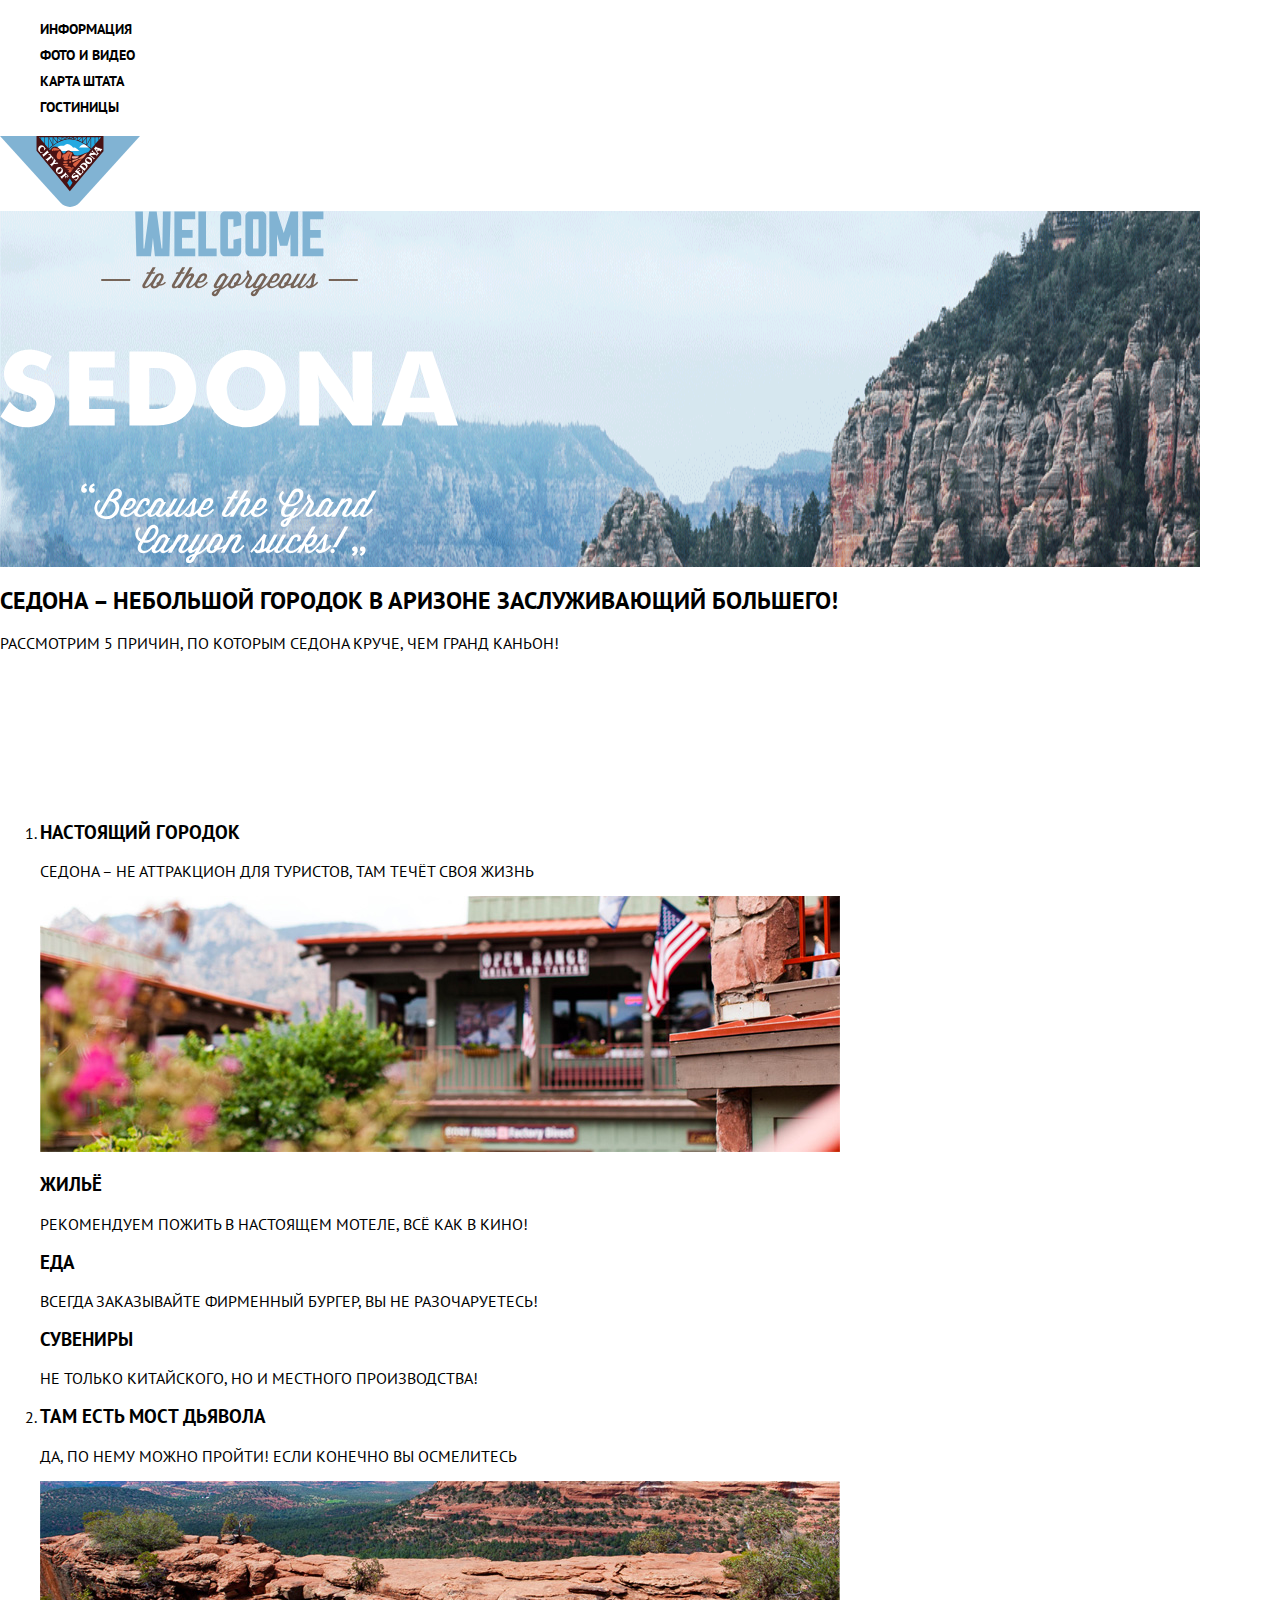
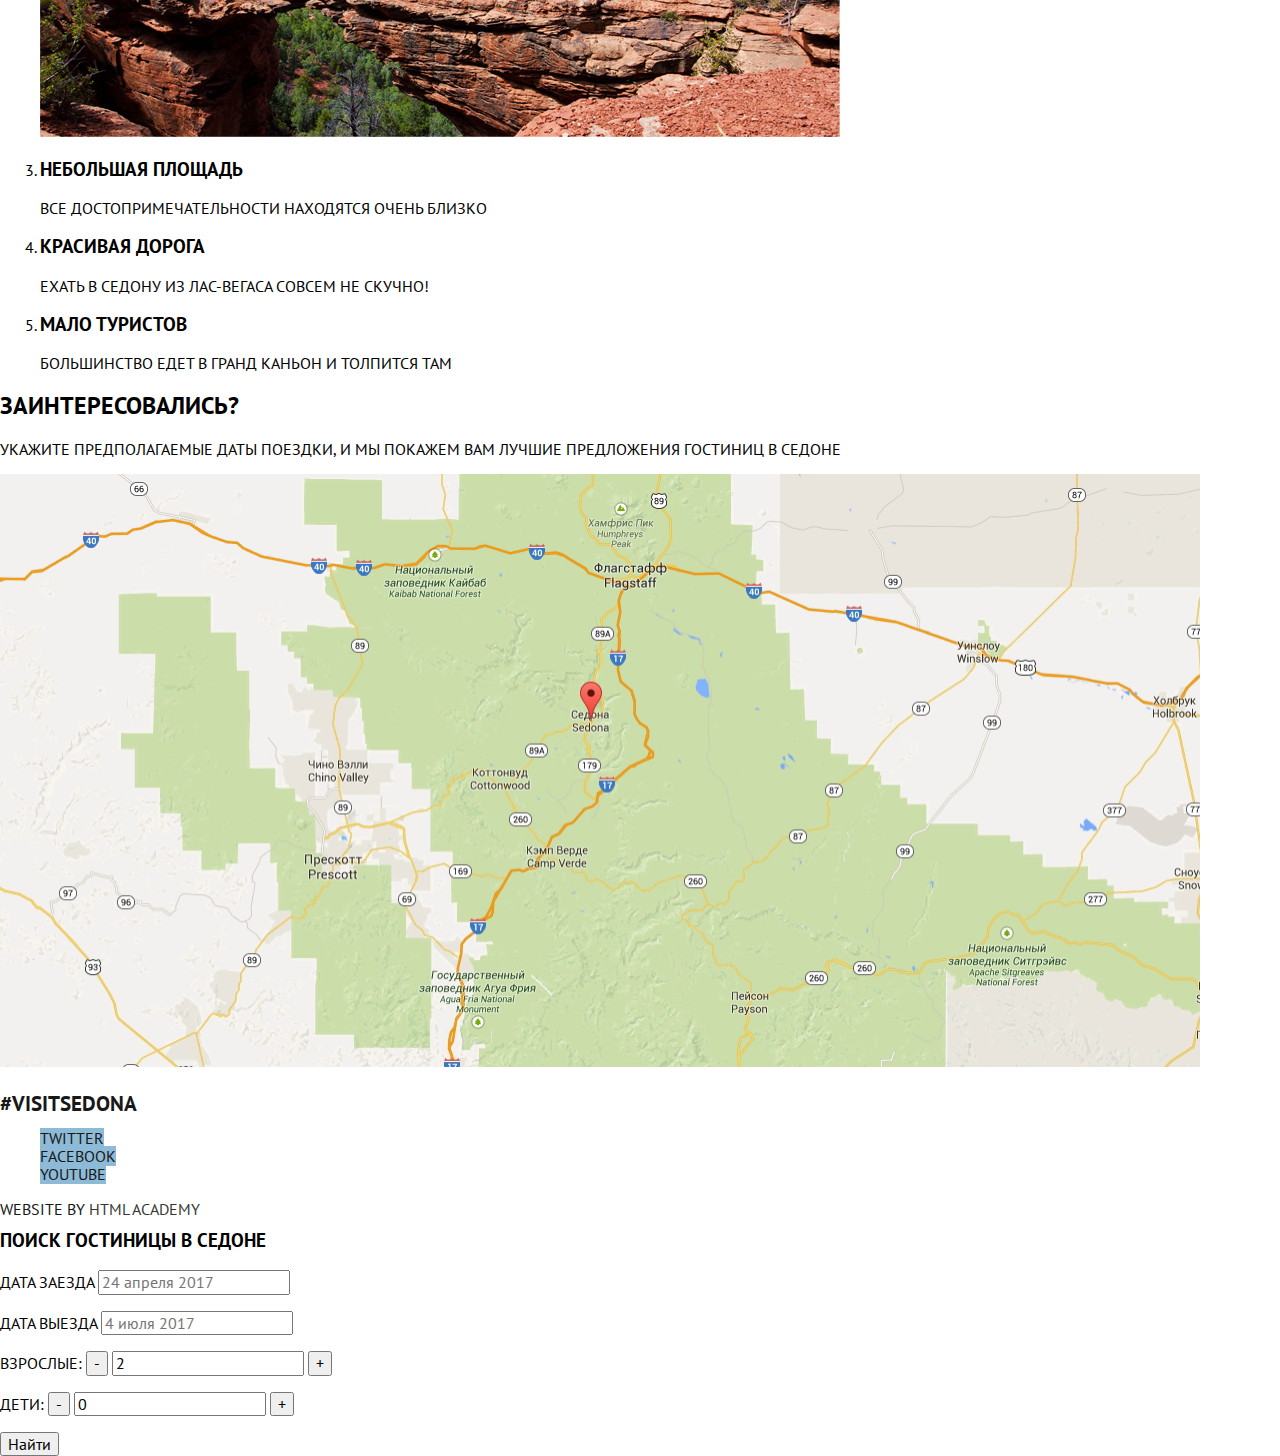
<file: index.html>
<!DOCTYPE html>
<html lang="ru">
  <head>
    <meta charset="utf-8">
    <title>HTML Academy: Седона</title>
    <link href="normalize.css" rel="stylesheet">
    <link href="style.css" rel="stylesheet">
    <link href="https://fonts.googleapis.com/css?family=PT+Sans:400,700&display=swap" rel="stylesheet">
  </head>
  <body>
  <header>
    <nav>
      <ul class="header-items">
        <li><a class="first" href="#">Информация</a></li>
        <li><a href="#">Фото и видео</a></li>
        <li><a href="#">Карта штата</a></li>
        <li><a href="catalog.html">Гостиницы</a></li>
      </ul>
    <img class="header-logo" src="img/logo.svg" alt="City of Sedona" width="140" height="71">  
    </nav>
  </header>
  <main>
    <section class="image">
      <img src="img/welcome.svg" alt="Sedona" width="459" height="353">
    </section>
   <section class="white-back">
    <h2>Седона &ndash; небольшой городок в Аризоне заслуживающий большего!</h2>
    <p>Рассмотрим 5 причин, по которым Седона круче, чем Гранд Каньон!</p> 
   </section> 
   <section>   
    <ol>
      <li>
       <div>       
        <h3>Настоящий городок</h3>
        <p>Седона &ndash; не аттракцион для туристов, там течёт своя жизнь </p>
        <img src="img/feature-picture.jpg" alt="Фото города">
       </div>
       <div> 
         <h3>Жильё</h3>
        <p>Рекомендуем пожить в настоящем мотеле, всё как в кино!</p>
        <span><!--Иконка--></span>
       </div>
       <div>
        <h3>Еда</h3>
        <p>Всегда заказывайте фирменный бургер, вы не разочаруетесь!</p>
        <span><!--Иконка--></span>
       </div>
       <div>
        <h3>Сувениры</h3>
        <p>Не только китайского, но и местного производства!</p>
        <span><!--Иконка--></span>
       </div>
      </li>  
      <li>
        <h3>Там есть мост дьявола</h3>
        <p>Да, по нему можно пройти! Если конечно вы осмелитесь </p>
        <img src="img/layer-5.jpg" alt="Мост дьявола">
      </li> 
      <li>
        <h3>Небольшая площадь</h3>
        <p>Все достопримечательности находятся очень близко </p>
      </li> 
      <li>
        <h3>Красивая дорога</h3>
        <p>Ехать в Седону из Лас-Вегаса совсем не скучно! </p>
      </li>
      <li>
        <h3>Мало туристов</h3>
        <p>Большинство едет в гранд каньон и толпится там </p>
      </li> 
    </ol> 
   </section>
   <section> 
    <h2>Заинтересовались?</h2>
    <p>Укажите предполагаемые даты поездки, и мы покажем вам лучшие предложения гостиниц в седоне</p>
    <img src="img/map.png" alt="Карта штата" width="1200" height="593">
   </section>
  </main> 
  <footer class="footer-back">
   <p class="hashtag">#Visitsedona</p>
   <ul class="footer-social">
     <li><a class="t-icon"  href="#">Twitter</a></li>
     <li><a class="fb-icon" href="#">Facebook</a></li>
     <li><a class="yb-icon" href="#">Youtube</a></li>
   </ul>
   <p class="footer-copyright">Website by <a class="button" href="https://htmlacademy.ru/intensive/htmlcss">HTML academy</a></p>
  </footer> 
  <form method="post" action="#">
      <h3>Поиск гостиницы в Седоне</h3>
      <p>
        <label for="date-on">Дата заезда</label>
        <input type="text" name="date-on" id="date-on" placeholder="24 апреля 2017">
      </p> 
      <p>      
        <label for="date-off">Дата выезда</label>
        <input type="text" name="date-off" id="date-off" placeholder="4 июля 2017">
      </p>
      <p>
        <label for="grown">Взрослые:</label>
        <button type="button">-</button>
        <input type="number" name="grown" id="grown" value="2">
        <button type="button">+</button>
      </p> 
      <p>
        <label for="child">Дети:</label>
        <button type="button">-</button>
        <input type="number" name="child" id="child" value="0">
        <button type="button">+</button>
      </p>
      <button type="submit">Найти</button>
    </form>
  </body>
</html>
</file>
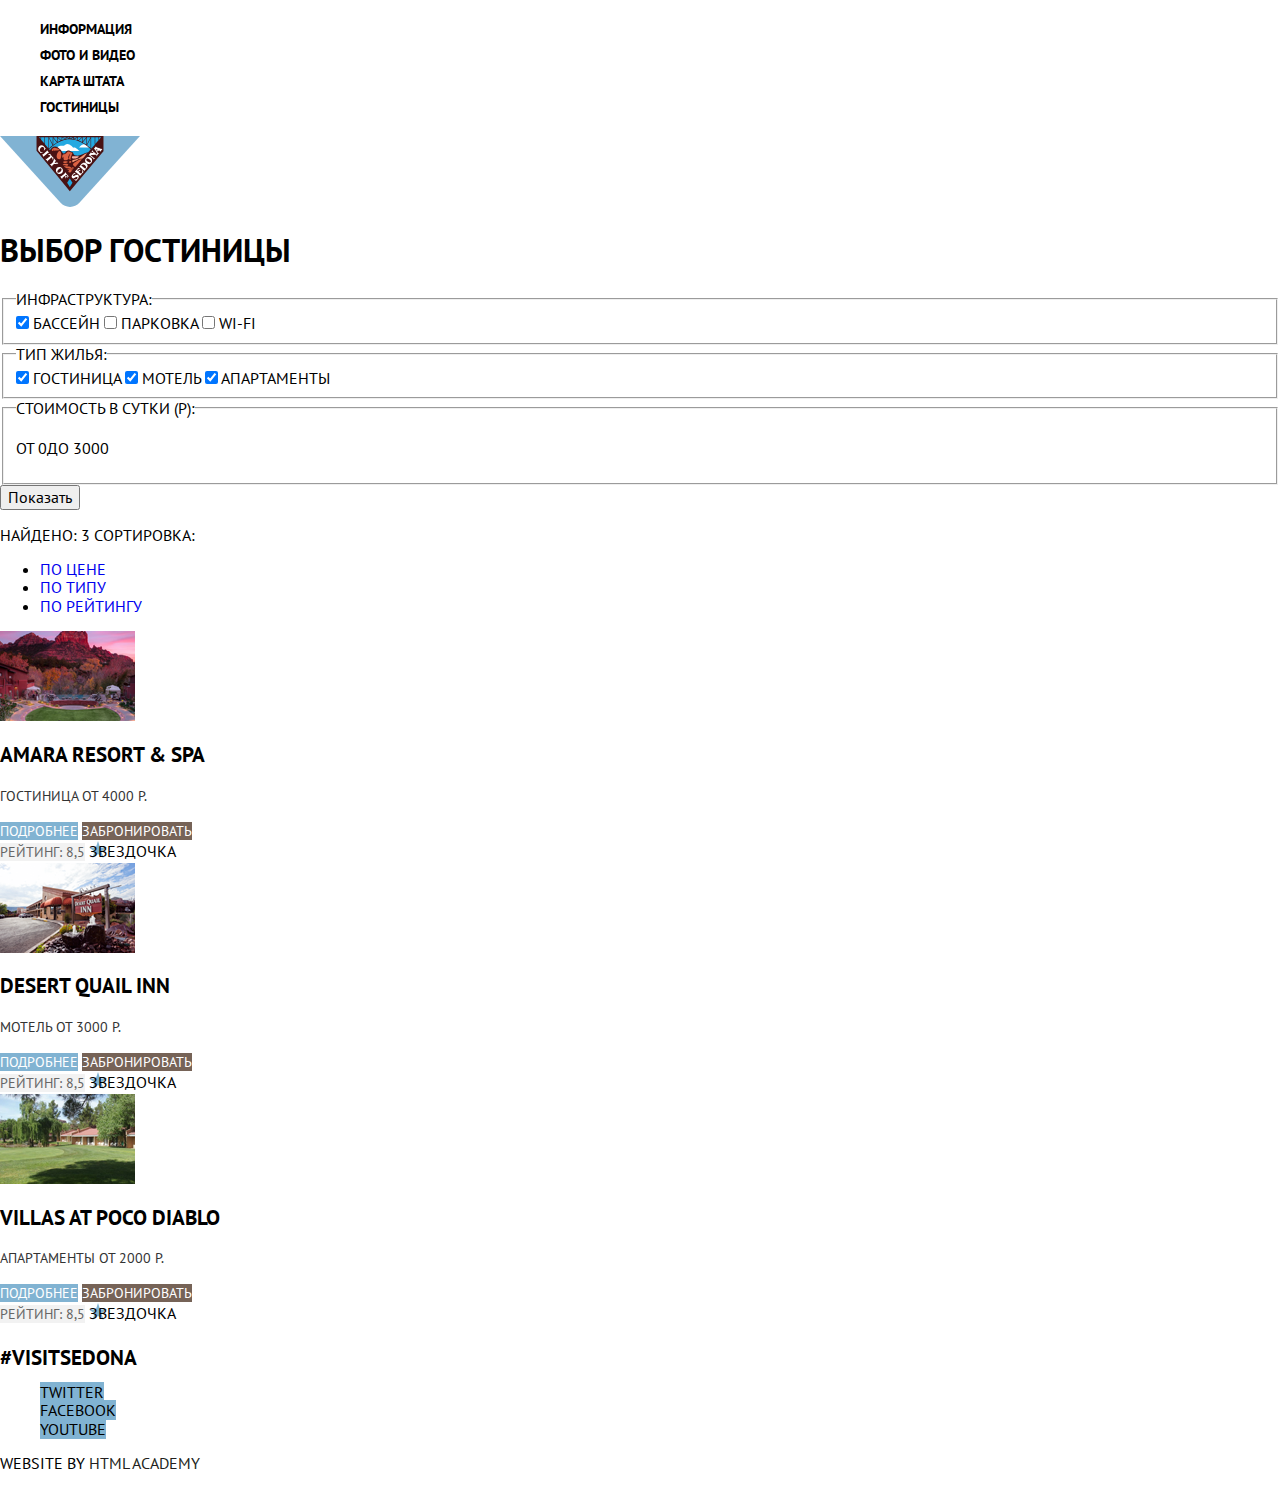
<file: catalog.html>
<!DOCTYPE html>
<html lang="ru">
  <head>
    <meta charset="utf-8">
    <title>Выбор гостиницы</title>
    <link rel="stylesheet" href="normalize.css">
    <link rel="stylesheet" href="style.css">
    <link href="https://fonts.googleapis.com/css?family=PT+Sans:400,700&display=swap" rel="stylesheet">
  </head>	
  <body>
    <header>
      <nav>
       <ul class="header-items">
         <li><a href="index.html">Информация</a></li>
         <li><a href="#">Фото и видео</a></li>
         <li><a href="#">Карта штата</a></li>
         <li><a class="last" href="#">Гостиницы</a></li>
       </ul>
       <a href="index.html">  
         <img src="img/logo.svg" width="140" height="71" alt="City of Sedona">  
       </a>  
      </nav>
    </header>
	<main>
      <section>
        <h1>Выбор гостиницы</h1> 
        <form method="post" action="#">
          <fieldset>
            <legend>Инфраструктура:</legend>
            <label><input type="checkbox" name="pool" checked>
            Бассейн</label>
            <label><input type="checkbox" name="parking">
            Парковка</label>
            <label><input type="checkbox" name="wi-fi">
            Wi-fi</label>
          </fieldset> 
          <fieldset>
            <legend>Тип жилья:</legend>
            <label><input type="checkbox" name="hotel" checked>
            Гостиница</label>
            <label><input type="checkbox" name="motel" checked>
            Мотель</label>
            <label><input type="checkbox" name="apartment" checked>
            Апартаменты</label>    
          </fieldset>     
          <fieldset>
            <legend>Стоимость в сутки (Р):</legend>
            <p><span>От 0</span><span>до 3000</span></p> 
          </fieldset>    
          <button type="submit">Показать</button>          
        </form>        
        <p>Найдено: 3 <span>Сортировка:</span></p>
        <ul>
          <li><a href="catalog.html">По цене</li></a>
          <li><a href="catalog.html">По типу</li></a>
          <li><a href="catalog.html">По рейтингу</li></a>
        </ul>
          <a href="catalog.html"><span><!--Сортировать по возрастанию--></span></a>
          <a href="catalog.html"><span><!--Сортировать по убыванию--></span></a>
          <section class="catalog">
            <div class="catalog-image">
              <img src="img/hotel-picture1.png" width="135" height="90" alt="Amara Resort &amp; Spa">
            </div> 
            <div class="catalog-item">
              <h2>Amara resort &amp; Spa</h2>
              <p>Гостиница <span>От 4000 Р.</span></p>
              <a class="button-detalied" href="#">Подробнее</a>
              <a class="button-book" href="#">Забронировать</a>
            </div> 
            <div class="catalog-rating">
            <span>Рейтинг: 8,5</span>
            <span class="star">Звездочка</span><!--Не знаю как вставить картнку без текста-->
            </div>
          </section>    
          <section>
            <div class="catalog-image">
              <img src="img/hotel-picture2.png" width="135" height="90" alt="Desert Quail Inn">
             </div>  
            <div class="catalog-item">
              <h2>Desert Quail Inn</h2>
              <p>Мотель <span>От 3000 Р.</span></p>
              <a class="button-detalied" href="#">Подробнее</a>
              <a class="button-book" href="#">Забронировать</a>
            </div> 
            <div class="catalog-rating">
              <span>Рейтинг: 8,5</span>
              <span class="star">Звездочка</span>
            </div>  
          </section>  
          <section>
            <div class="catalog-image">
              <img src="img/hotel-picture3.png" width="135" height="90" alt="Villas at Poco Diablo">
            </div> 
            <div class="catalog-item">
              <h2>Villas at Poco Diablo</h2>
              <p>Апартаменты <span>От 2000 Р.</span></p>
              <a class="button-detalied" href="#">Подробнее</a>
              <a class="button-book" href="#">Забронировать</a>
            </div> 
            <div class="catalog-rating">
              <span>Рейтинг: 8,5</span>
              <span class="star">Звездочка</span>
            </div>  
          </section>                
      </section>
	</main>
	<footer>
   <p class="hashtag">#Visitsedona</p>
   <ul class="footer-social">
     <li><a class="t-icon"  href="#">Twitter</a></li>
     <li><a class="fb-icon" href="#">Facebook</a></li>
     <li><a class="yb-icon" href="#">Youtube</a></li>
   </ul>
   <p class="footer-copyright">Website by <a class="button" href="https://htmlacademy.ru/intensive/htmlcss">HTML academy</a></p>
  </footer>  
  </body>
</html>
</file>
<file: style.css>
body {
	margin: 0;
	padding: 0;
	font-family: "PT Sans", sans-serif;
	text-transform: uppercase;
}
a {
	text-decoration: none;
}
.header-items {
	list-style: none;
}
.header-items a {
    width: 93px;
    height: 12px;
    font-size: 14px;
    font-weight: bold;
    line-height: 1.86;
    color: #000000;
}
.header-items a:hover {
    color: #81b3d2;
}  
.header-items .first:visited {
    color: #766357;
} 
.header-items .last:visited {
    color: #766357;
}    
.header-items a:active {
    color: rgba(0, 0, 0, 0.3);
} 
.image {
	background-image: url("img/image.png");
	background-repeat: no-repeat;
	background-size: 1200px 773px;
}
.white-back {
	width: 1200px;
    height: 216px;
}
.footer-back {
	width: 1200px;
    height: 120px;
    opacity: 0.9;
} 
.hashtag {
	width: 136px;
    height: 16px;
    font-family: "PT Sans", sans-serif;
    font-size: 21px;
    font-weight: bold;
}
.footer-social {
	list-style: none;
}
.footer-social a {
    background-color: #81b3d2; 
    color: #000000;
}
.footer-social a:hover {
    background-color: #669ec0;
} 
.footer-social a:active {
    background-color: #5496bd;
}
.footer-copyright .button {
    color: #231f20;
}
.footer-copyright .button:hover {
    color: #81b3d2;
}
.footer-copyright .button:active {
    color: #bdbbbc;
}
.catalog-item h2 {
    font-size: 21px;
    line-height: 26px;
}
.catalog-item h2:hover {
    color: #81b3d2;
}
.catalog-item h2:active {
    color: rgba(0, 0, 0, 0.3)
}    
.catalog-item p {
	color: #333333;
    font-size: 14px;
    line-height: 21px;
}
.catalog-item a {
	color: #ffffff;
    font-size: 14px;
    line-height: 21px;
}
.catalog-item .button-detalied {
	background-color: #81b3d2;
    width: 110px;
    height: 27px;
}
.catalog-item .button-detalied:hover {
    background-color: #669ec0;
}
.catalog-item .button-detalied:active {
    opacity: 0.3;
    background-color: #5496bd;
}
.catalog-item .button-book {
	background-color: #766357;
    width: 142px;
    height: 27px;
}
.catalog-item .button-book:hover {
    background-color: #604e43;
}
.catalog-item .button-book:active {
    opacity: 0.3;
    background-color: #503e33;
}
.catalog-rating span:first-child {
    background-color: #f2f2f2;
    font-size: 14px;
    line-height: 21px;
    color: #666666;
}
.catalog-rating span:last-child {
    background-image: url("img/star.svg");
    background-size: 18px 17px;
	background-repeat: no-repeat;
}
</file>
